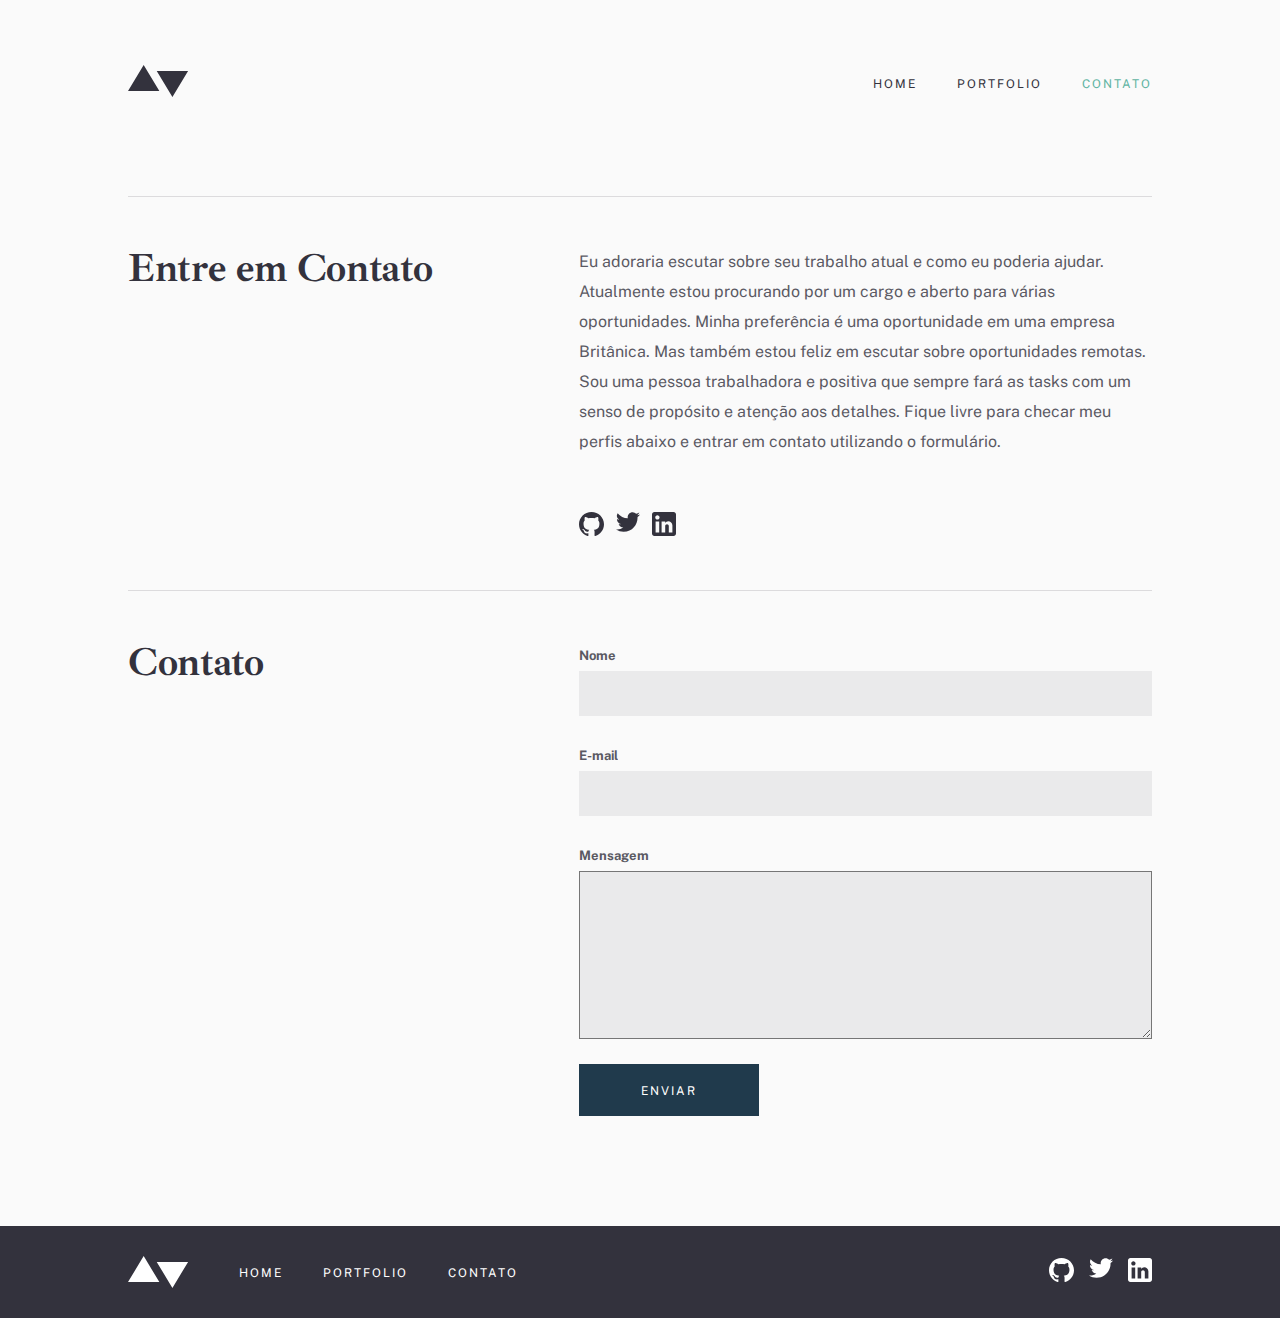
<file: pages/contato/index.html>
<!DOCTYPE html>
<html lang="pt-BR">

    <head>
        <meta charset="UTF-8">
        <meta name="viewport" content="width=device-width, initial-scale=1.0">
        <title>Contato</title>
        <link rel="preconnect" href="https://fonts.googleapis.com">
        <link rel="preconnect" href="https://fonts.gstatic.com" crossorigin>
        <link
            href="https://fonts.googleapis.com/css2?family=Ibarra+Real+Nova:wght@400;700&family=Public+Sans&display=swap"
            rel="stylesheet">
        <link rel="stylesheet" href="../../css/global.css">
        <link rel="stylesheet" href="style.css">

    </head>

    <body>
        <div class="container">
            <header class="header mt-65 mb-95">
                <div class="header__img">
                    <img src="../../assets/logo-dark.svg" alt="logo" class="header__logo">
                </div>
                <ul class="header__list list g-40">
                    <li><a class="header__list--link button__link" href="../home/index.html">Home</a></li>
                    <li><a class="header__list--link button__link" href="../portfolio/index.html">Portfolio</a>
                    </li>
                    <li><a class="header__list--link green button__link" href="../contato/index.html">Contato</a></li>
                </ul>
            </header>

            <div class="section line mb-50"></div>

            <section class="section enter-section mb-50">
                <h1 class="title color-grayishdb">Entre em Contato</h1>
                <div class="info">
                    <p class="paragraph color-grayishdb mb-55">
                        Eu adoraria escutar sobre seu trabalho atual e como eu poderia ajudar. Atualmente estou
                        procurando por um cargo e aberto para várias oportunidades. Minha preferência é uma oportunidade
                        em uma empresa Britânica. Mas também estou feliz em escutar sobre oportunidades remotas. Sou uma
                        pessoa trabalhadora e positiva que sempre fará as tasks com um senso de propósito e atenção aos
                        detalhes. Fique livre para checar meu perfis abaixo e entrar em contato utilizando o formulário.
                    </p>
                    <div class="info__social">
                        <a href="https://github.com/"><img src="../../assets/icons/github-dark.svg" alt="GitHub"
                                class="github"></a>
                        <a href="https://twitter.com/"><img src="../../assets/icons/twitter-dark.svg" alt="Twitter"
                                class="twitter"></a>
                        <a href="https://www.linkedin.com/"><img src="../../assets/icons/linkedin-dark.svg"
                                alt="Linkedin" class="linkedin"></a>
                    </div>
                </div>
            </section>

            <div class="section line mb-50"></div>

            <section class="section contact-section mb-110">
                <h1 class="title color-grayishdb">Contato</h1>
                <div class="info g-25">
                    <div class="information info__name">
                        <label class="info__label color-grayishdb" for="text-name">Nome</label>
                        <input class="input info__input" type="text" id="text-name">
                    </div>
                    <div class="information info__email">
                        <label class="info__label color-grayishdb" for="text-email">E-mail</label>
                        <input class="input info__input" type="text" id="text-email">
                    </div>
                    <div class="information info__message">
                        <label class="info__label color-grayishdb" for="text-message">Mensagem</label>
                        <textarea class="input info__input--message" id="text-message" cols="30" rows="10"></textarea>
                    </div>
                    <button class="send cyan__hover">
                        <a class="send__link" href="#">enviar</a>
                    </button>
                </div>
            </section>

            <footer class="footer">
                <div class="navbar">
                    <nav class="navbar__logo">
                        <img src="../../assets/logo-light.svg" alt="" class="logo-light mr-50">
                        <ul class="navbar__list list g-40">
                            <li><a class="button__link" href="../home/index.html">Home</a></li>
                            <li><a class="button__link" href="../portfolio/index.html">Portfolio</a></li>
                            <li><a class="button__link" href="../contato/index.html">Contato</a></li>
                        </ul>
                    </nav>
                    <div class="navbar__social g-15">
                        <a href="https://github.com/"><img src="../../assets/icons/github-light.svg" alt="GitHub"
                                class="navbar__social--github"></a>
                        <a href="https://twitter.com/"><img src="../../assets/icons/twitter-light.svg" alt="Twitter"
                                class="navbar__social--twitter"></a>
                        <a href="https://www.linkedin.com/"><img src="../../assets/icons/linkedin-light.svg"
                                alt="Linkedin" class="navbar__social--linkedin"></a>
                    </div>
                </div>
            </footer>
        </div>
    </body>

</html>
</file>
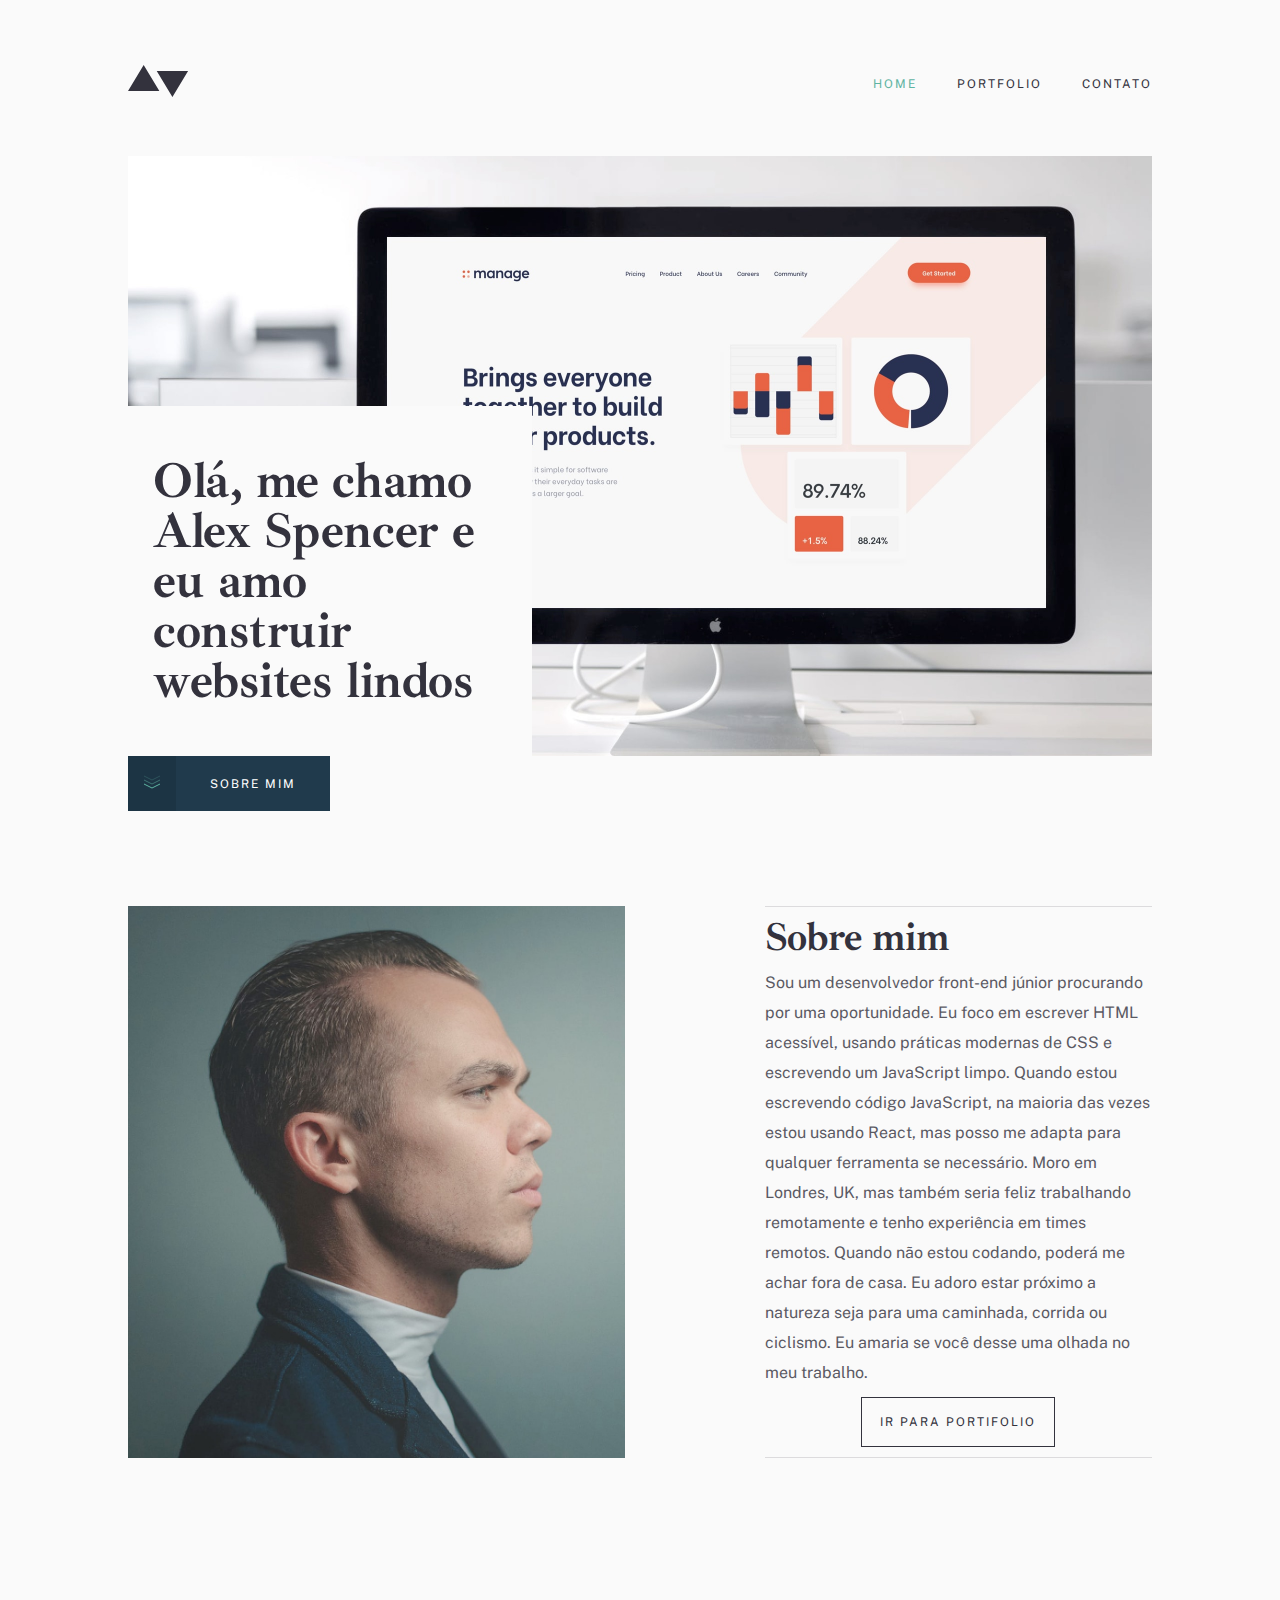
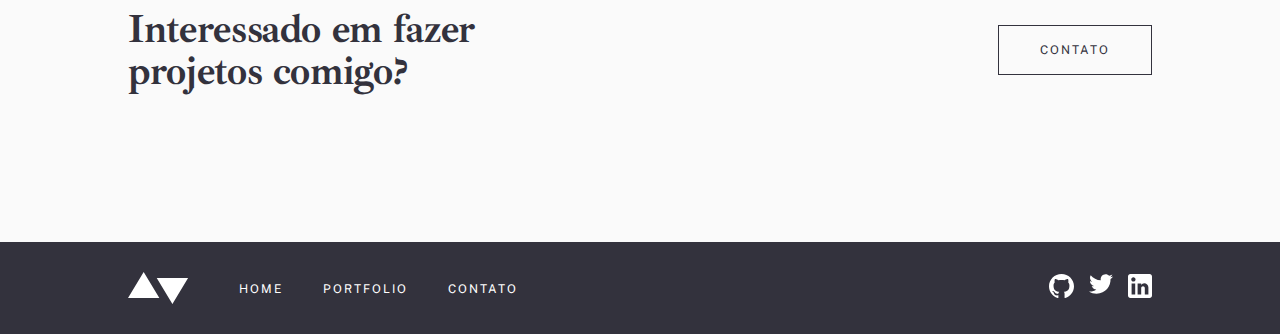
<file: pages/home/index.html>
<!DOCTYPE html>
<html lang="pt-BR">

    <head>
        <meta charset="UTF-8">
        <meta name="viewport" content="width=device-width, initial-scale=1.0">
        <title>Home</title>
        <link rel="preconnect" href="https://fonts.googleapis.com">
        <link rel="preconnect" href="https://fonts.gstatic.com" crossorigin>
        <link href="https://fonts.googleapis.com/css2?family=Ibarra+Real+Nova:wght@700&family=Public+Sans&display=swap"
            rel="stylesheet">
        <link rel="stylesheet" href="../../css/global.css">
        <link rel="stylesheet" href="style.css">

    </head>

    <body>
        <div class="container">
            <header class="header mt-65 mb-55">
                <div class="header__img">
                    <img src="../../assets/logo-dark.svg" alt="logo" class="header__logo">
                </div>
                <ul class="header__list list g-40">
                    <li><a class="header__list--link green button__link" href="../home/index.html">Home</a></li>
                    <li><a class="header__list--link button__link" href="../portfolio/index.html">Portfolio</a></li>
                    <li><a class="header__list--link button__link" href="../contato/index.html">Contato</a></li>
                </ul>
            </header>

            <section class="hero-section mb-150">
                <div class="hero-section__about">
                    <div>
                        <h1 class="hero-section__about--title color-grayishdb">Olá, me chamo Alex Spencer e eu amo
                            construir websites
                            lindos</h1>
                    </div>
                    <button class="hero-section__about--button cyan__hover icon__hover">
                        <a href="#about-me">
                            <div class="icon">
                                <svg xmlns="http://www.w3.org/2000/svg" width="16" height="14" stroke="#5FB4A2">
                                    <g fill="none" fill-rule="evenodd">
                                        <path d="M0 9l8 4 8-4" />
                                        <path opacity=".5" d="M0 5l8 4 8-4" />
                                        <path opacity=".25" d="M0 1l8 4 8-4" />
                                    </g>
                                </svg>
                            </div>
                        </a>
                        <a href="#about-me" class="button__link ">Sobre mim</a>
                    </button>
                </div>
            </section>

            <section id="about-me" class="about-section mb-150">
                <img src="../../assets/home/image-homepage-profile.jpg" alt="imagem do perfil"
                    class="about-section__img">
                <div class="about-section__text ml-140">
                    <div class="line"></div>
                    <h1 class="title text__title color-grayishdb">Sobre mim</h1>
                    <p class="text__paragraph color-grayishdb">Sou um desenvolvedor front-end júnior procurando por uma
                        oportunidade. Eu
                        foco em escrever HTML acessível, usando práticas modernas de CSS e escrevendo um JavaScript
                        limpo. Quando estou escrevendo código JavaScript, na maioria das vezes estou usando React, mas
                        posso me adapta para qualquer ferramenta se necessário. Moro em Londres, UK, mas também seria
                        feliz trabalhando remotamente e tenho experiência em times remotos. Quando não estou codando,
                        poderá me achar fora de casa. Eu adoro estar próximo a natureza seja para uma caminhada, corrida
                        ou ciclismo. Eu amaria se você desse uma olhada no meu trabalho.</p>
                    <a class="button__link dark button color-grayishdb" href="../portfolio/index.html">ir para
                        portifolio</a>
                    <div class="line"></div>
                </div>
            </section>

            <section class="contact-section mb-150">
                <h1 class="contact-section__title title color-grayishdb">
                    Interessado em fazer projetos comigo?
                </h1>

                <a class="button__link dark button color-grayishdb" href="../contato/index.html">CONTATO</a>
            </section>

            <footer class="footer">
                <div class="navbar">
                    <nav class="navbar__logo">
                        <img src="../../assets/logo-light.svg" alt="" class="logo-light mr-50">
                        <ul class="navbar__list list g-40">
                            <li><a class="button__link" href="../home/index.html">Home</a></li>
                            <li><a class="button__link" href="../portfolio/index.html">Portfolio</a></li>
                            <li><a class="button__link" href="../contato/index.html">Contato</a></li>
                        </ul>
                    </nav>
                    <div class="navbar__social g-15">
                        <a href="https://github.com/"><img src="../../assets/icons/github-light.svg" alt="GitHub"
                                class="navbar__social--github"></a>
                        <a href="https://twitter.com/"><img src="../../assets/icons/twitter-light.svg" alt="Twitter"
                                class="navbar__social--twitter"></a>
                        <a href="https://www.linkedin.com/"><img src="../../assets/icons/linkedin-light.svg"
                                alt="Linkedin" class="navbar__social--linkedin"></a>
                    </div>
                </div>
            </footer>
        </div>
    </body>

</html>
</file>
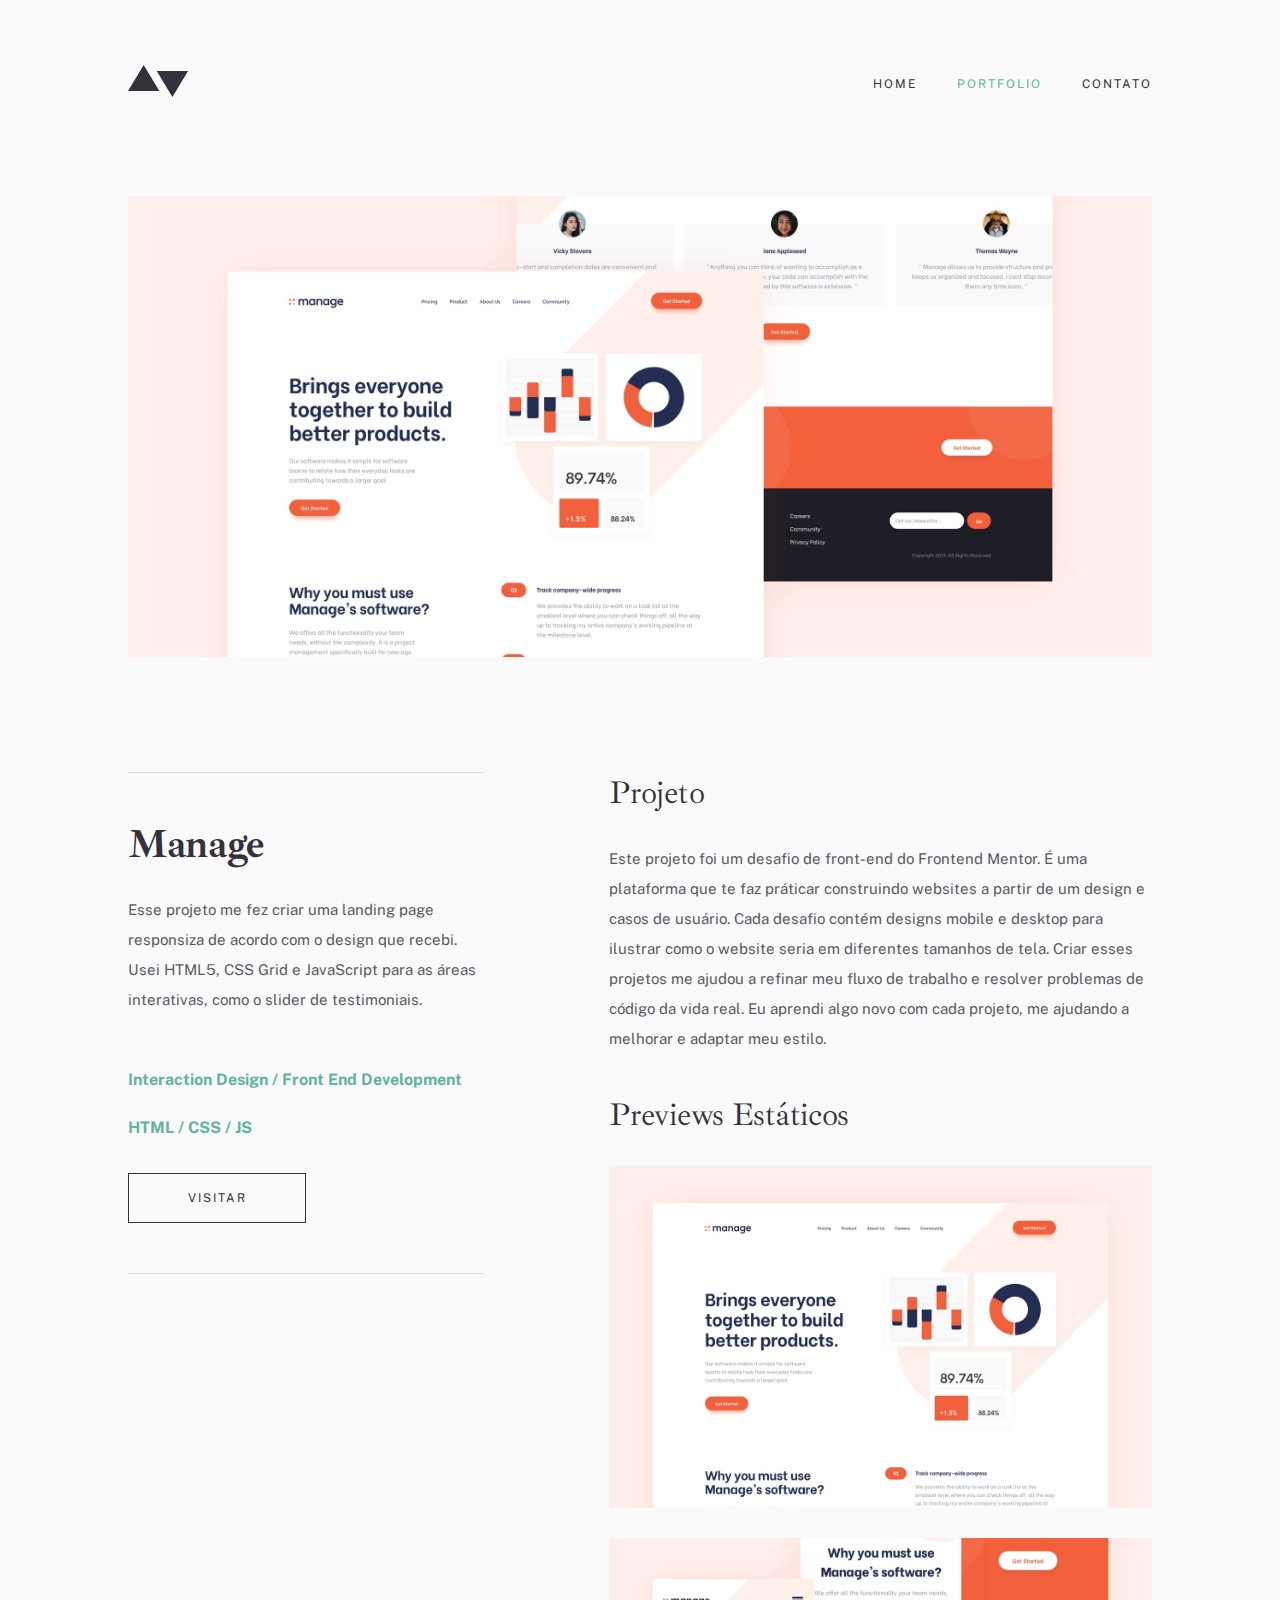
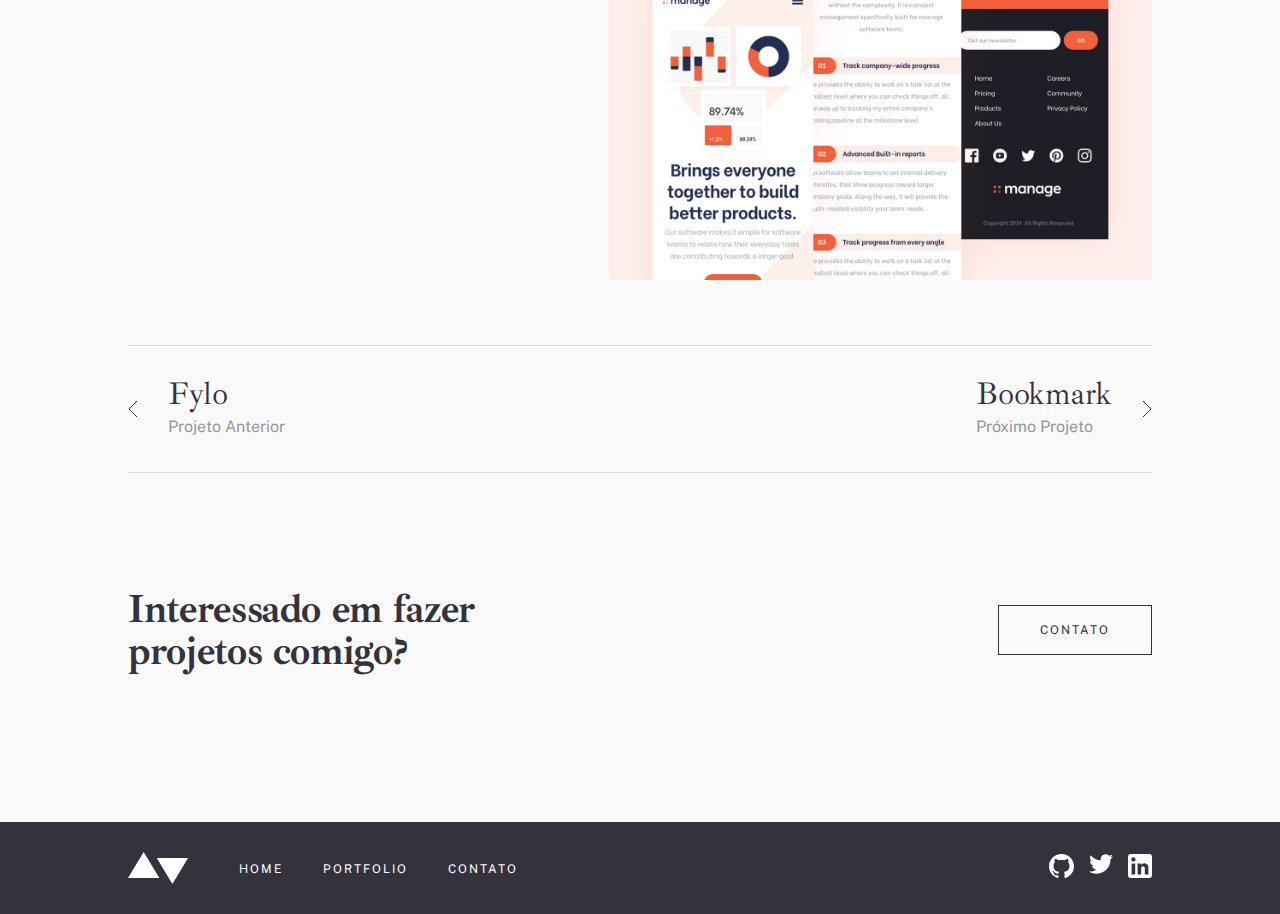
<file: pages/portfolio-01-manage/index.html>
<!DOCTYPE html>
<html lang="pt-BR">

    <head>
        <meta charset="UTF-8">
        <meta name="viewport" content="width=device-width, initial-scale=1.0">
        <title>Manage</title>
        <link rel="preconnect" href="https://fonts.googleapis.com">
        <link rel="preconnect" href="https://fonts.gstatic.com" crossorigin>
        <link
            href="https://fonts.googleapis.com/css2?family=Ibarra+Real+Nova:wght@400;700&family=Public+Sans&display=swap"
            rel="stylesheet">
        <link rel="stylesheet" href="../../css/global.css">
        <link rel="stylesheet" href="style.css">

    </head>

    <body>
        <div class="container">
            <header class="header mt-65 mb-95">
                <div class="header__img">
                    <img src="../../assets/logo-dark.svg" alt="logo" class="header__logo">
                </div>
                <ul class="header__list list g-40">
                    <li><a class="header__list--link button__link" href="../home/index.html">Home</a></li>
                    <li><a class="header__list--link green button__link" href="../portfolio/index.html">Portfolio</a>
                    </li>
                    <li><a class="header__list--link button__link" href="../contato/index.html">Contato</a></li>
                </ul>
            </header>

            <div class="hero-section mb-115">
                <img src="../../assets/portfolio/manage/image-manage-hero.jpg" alt="hero section"
                    class="hero-section__img">
            </div>

            <div class="section">
                <aside class="aside-section mr-125">
                    <div class="line mb-50"></div>
                    <h1 class="title color-grayishdb aside__title mb-30">Manage</h1>
                    <p class="paragraph color-grayishdb aside__paragraph mb-50">
                        Esse projeto me fez criar uma landing page responsiza de acordo com o design que recebi. Usei
                        HTML5,
                        CSS Grid e JavaScript para as áreas interativas, como o slider de testimoniais.
                    </p>
                    <span class="aside__text green">Interaction Design / Front End Development</span><br>
                    <span class="aside__text green">HTML / CSS / JS</span>
                    <a class="mt-30 mb-50 button button__link color-grayishdb dark" href="#">Visitar</a>
                    <div class="line"></div>
                </aside>

                <main class="main-section mb-65">
                    <h2 class="subtitle color-grayishdb mb-30">Projeto</h2>
                    <p class="paragraph color-grayishdb main__paragraph mb-40">
                        Este projeto foi um desafio de front-end do Frontend Mentor. É uma plataforma que te faz
                        práticar
                        construindo websites a partir de um design e casos de usuário. Cada desafio contém designs
                        mobile e
                        desktop para ilustrar como o website seria em diferentes tamanhos de tela. Criar esses projetos
                        me
                        ajudou a refinar meu fluxo de trabalho e resolver problemas de código da vida real. Eu aprendi
                        algo
                        novo com cada projeto, me ajudando a melhorar e adaptar meu estilo.
                    </p>
                    <h2 class="subtitle color-grayishdb mb-30">Previews Estáticos</h2>
                    <img src="../../assets/portfolio/manage/image-manage-preview-1.jpg" alt="imagem"
                        class="main__image mb-30">
                    <img src="../../assets/portfolio/manage/image-manage-preview-2.jpg" alt="imagem"
                        class="main__image">
                </main>
            </div>

            <section class="links-section mb-115">
                <div class="line mb-30"></div>

                <div class="projects">
                    <a class="left" href="../portfolio-04-fylo/index.html">
                        <img src="../../assets/icons/arrow-left.svg" alt="seta para esquerda" class="arrow">
                        <div class="project fylo ml-30">
                            <h2 class="projects__links--subtitle color-grayishdb">Fylo</h2>
                            <h4 class="projects__links--text color-grayishdb">Projeto Anterior</h4>
                        </div>
                    </a>

                    <a class="right" href="../portfolio-02-bookmark/index.html">
                        <div class="project bookmark">
                            <h2 class="projects__links--subtitle color-grayishdb">Bookmark</h2>
                            <h4 class="projects__links--text color-grayishdb">Próximo Projeto</h4>
                        </div>
                        <img src="../../assets/icons/arrow-right.svg" alt="seta para direita" class="arrow ml-30">
                    </a>

                </div>

                <div class="line mt-30"></div>
            </section>

            <section class="contact-section mb-150">
                <h1 class="contact-section__title title color-grayishdb">
                    Interessado em fazer projetos comigo?
                </h1>

                <a class="button dark button__link color-grayishdb" href="../contato/index.html">CONTATO</a>
            </section>

            <footer class="footer">
                <div class="navbar">
                    <nav class="navbar__logo">
                        <img src="../../assets/logo-light.svg" alt="" class="logo-light mr-50">
                        <ul class="navbar__list list g-40">
                            <li><a class="button__link" href="../home/index.html">Home</a></li>
                            <li><a class="button__link" href="../portfolio/index.html">Portfolio</a></li>
                            <li><a class="button__link" href="../contato/index.html">Contato</a></li>
                        </ul>
                    </nav>
                    <div class="navbar__social g-15">
                        <a href="https://github.com/"><img src="../../assets/icons/github-light.svg" alt="GitHub"
                                class="navbar__social--github"></a>
                        <a href="https://twitter.com/"><img src="../../assets/icons/twitter-light.svg" alt="Twitter"
                                class="navbar__social--twitter"></a>
                        <a href="https://www.linkedin.com/"><img src="../../assets/icons/linkedin-light.svg"
                                alt="Linkedin" class="navbar__social--linkedin"></a>
                    </div>
                </div>
            </footer>
        </div>
    </body>

</html>
</file>
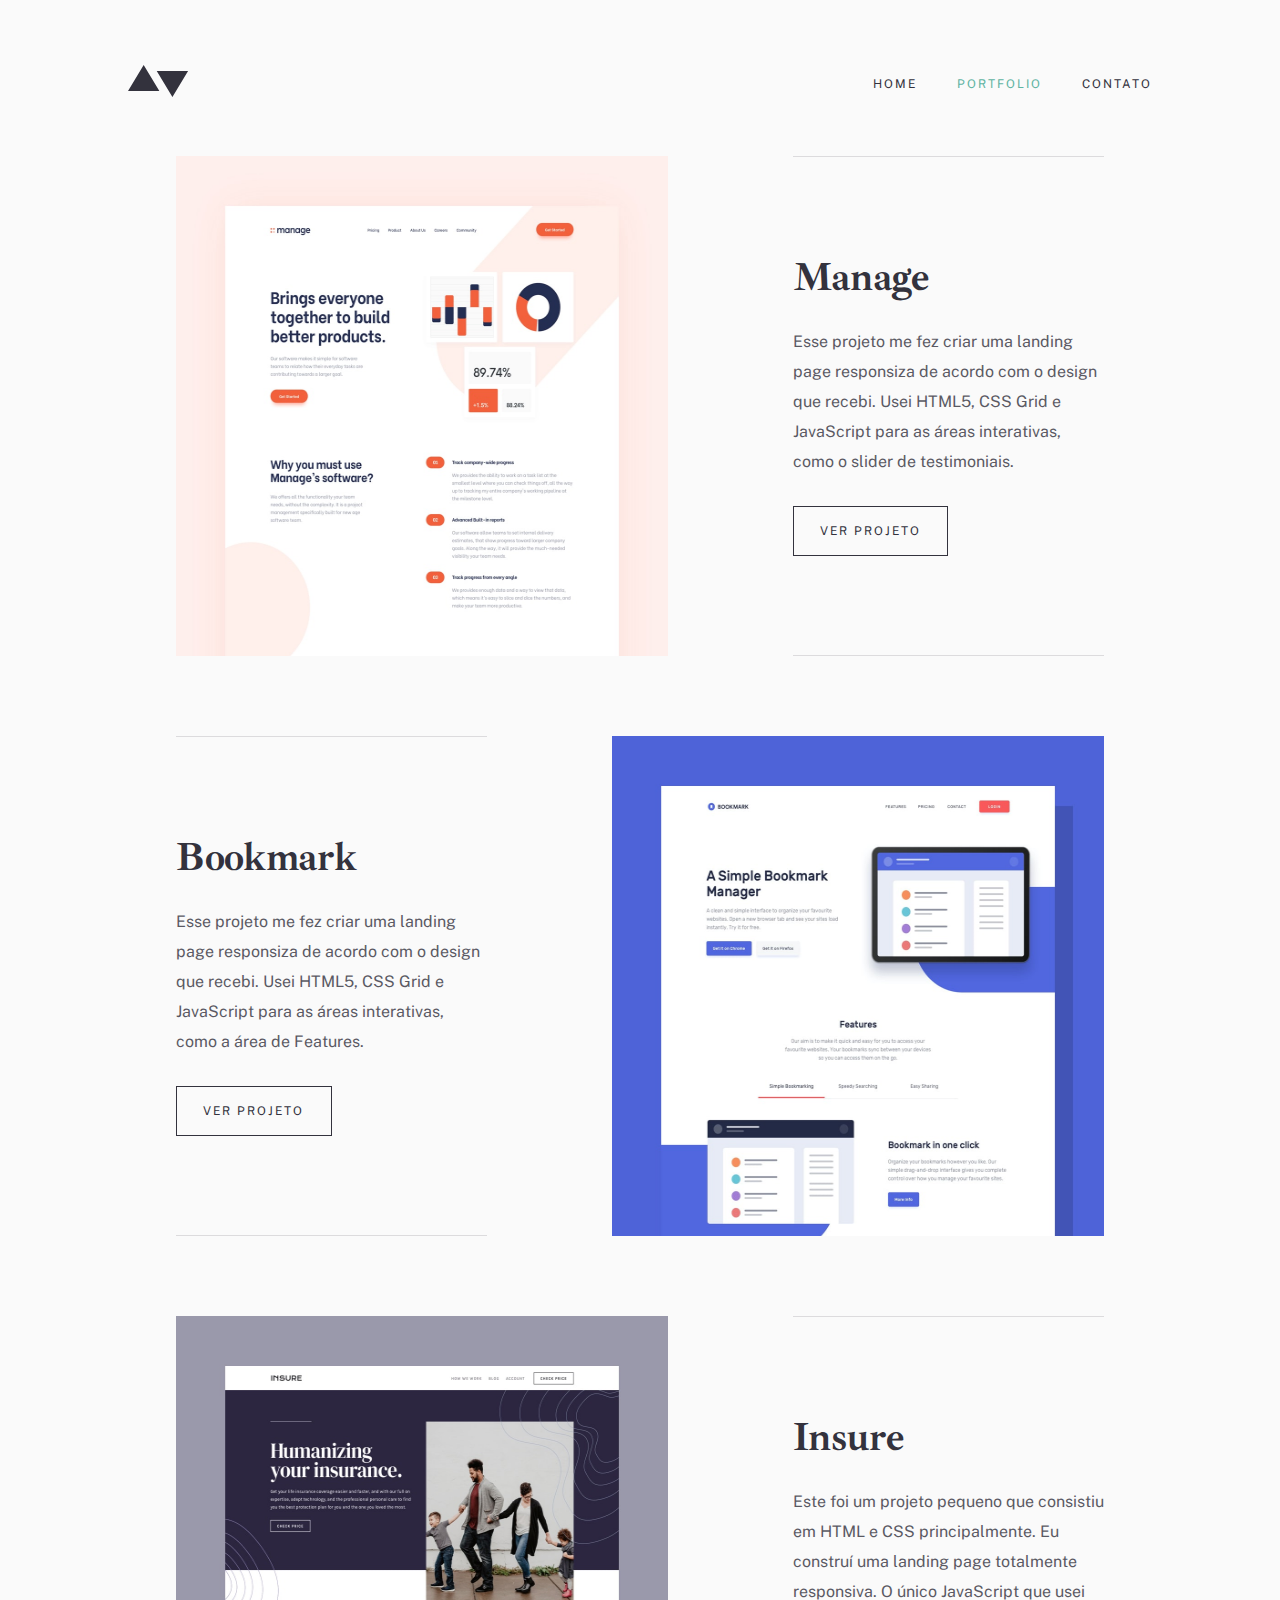
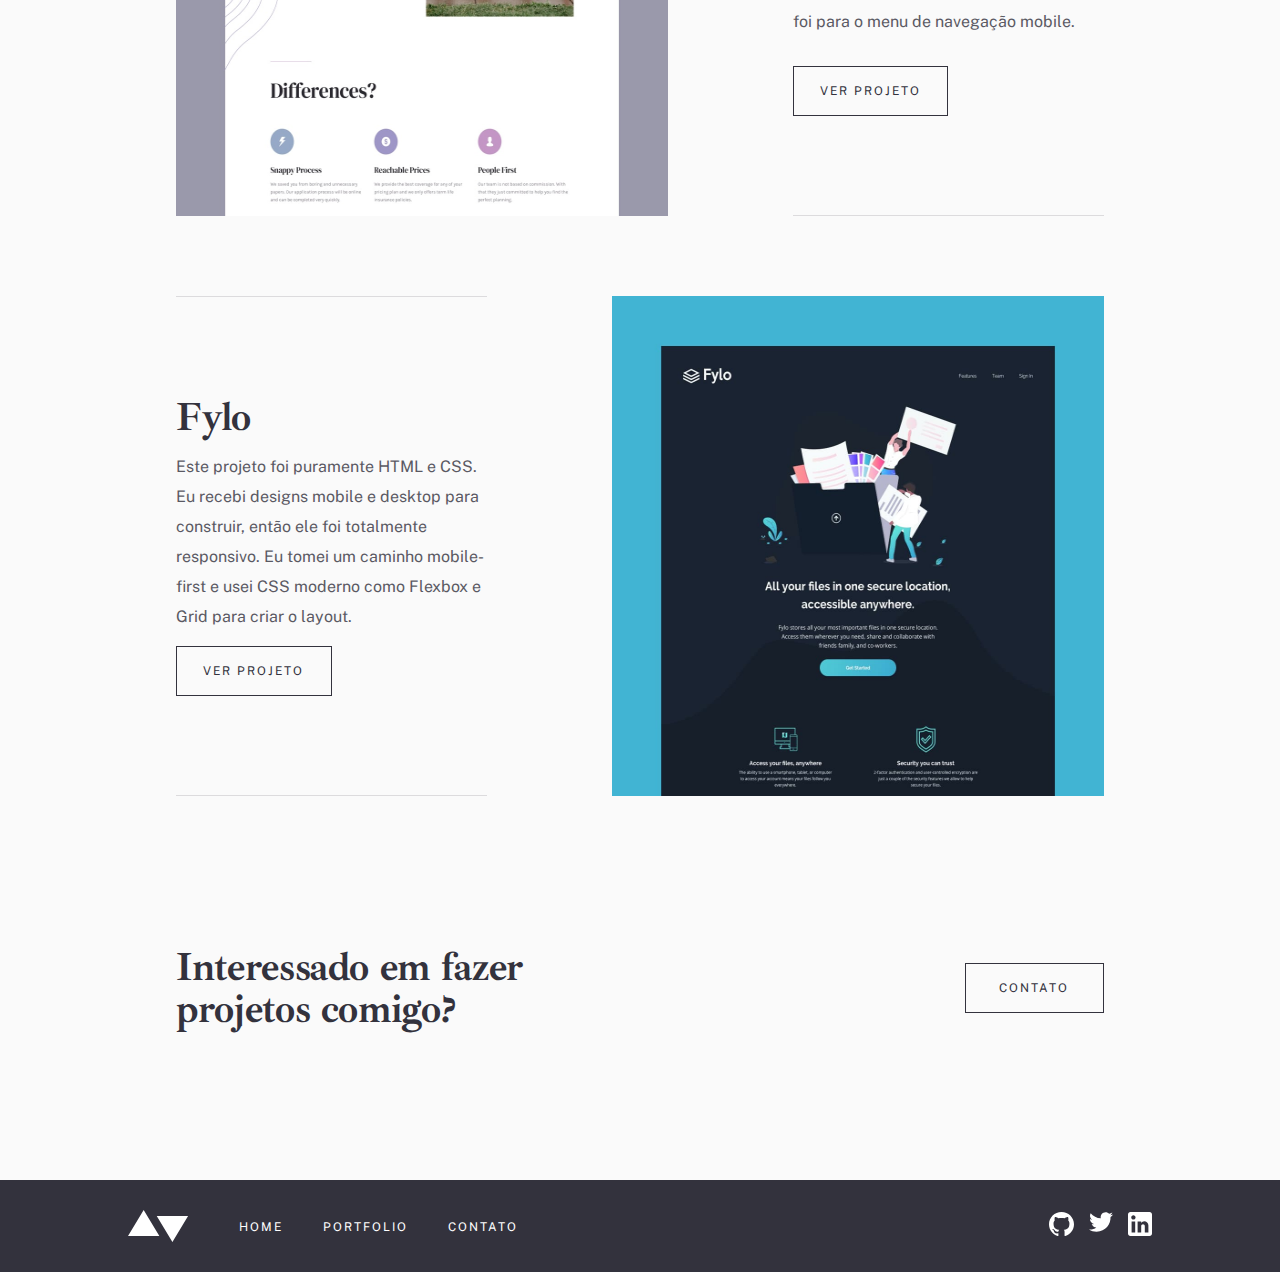
<file: pages/portfolio/index.html>
<!DOCTYPE html>
<html lang="pt-BR">

    <head>
        <meta charset="UTF-8">
        <meta name="viewport" content="width=device-width, initial-scale=1.0">
        <title>Portfolio</title>
        <link rel="preconnect" href="https://fonts.googleapis.com">
        <link rel="preconnect" href="https://fonts.gstatic.com" crossorigin>
        <link href="https://fonts.googleapis.com/css2?family=Ibarra+Real+Nova:wght@700&family=Public+Sans&display=swap"
            rel="stylesheet">
        <link rel="stylesheet" href="../../css/global.css">
        <link rel="stylesheet" href="style.css">

    </head>

    <body>
        <div class="container">
            <header class="header mt-65 mb-55">
                <div class="header__img">
                    <img src="../../assets/logo-dark.svg" alt="logo" class="header__logo">
                </div>
                <ul class="header__list list g-40">
                    <li><a class="header__list--link button__link color-grayishdb" href="../home/index.html">Home</a>
                    </li>
                    <li><a class="header__list--link green button__link color-grayishdb"
                            href="../portfolio/index.html">Portfolio</a>
                    </li>
                    <li><a class="header__list--link button__link color-grayishdb"
                            href="../contato/index.html">Contato</a></li>
                </ul>
            </header>

            <section class="section manage-section mb-80">
                <img src="../../assets/portfolio/manage/image-portfolio-manage.jpg" alt="imagem de fundo"
                    class="manage-section__img section__img">
                <div class="info manage-section__info ml-125">
                    <div class="line"></div>
                    <div class="information">
                        <h1 class="manage-section__info--title title color-grayishdb">Manage</h1>
                        <p class="manage-section__info--paragraph paragraph color-grayishdb">
                            Esse projeto me fez criar uma landing page responsiza de acordo com o design que recebi.
                            Usei
                            HTML5, CSS Grid e JavaScript para as áreas interativas, como o slider de testimoniais.
                        </p>
                        <a class="button dark button__link color-grayishdb" href="../portfolio-01-manage/index.html">Ver
                            projeto</a>
                    </div>
                    <div class="line"></div>
                </div>
            </section>

            <section class="section bookmark-section mb-80">
                <div class="bookmark-section__info info mr-125">
                    <div class="line"></div>
                    <div class="information">
                        <h1 class="bookmark-section__info--title title color-grayishdb">Bookmark</h1>
                        <p class="bookmark-section__info--paragraph paragraph color-grayishdb">
                            Esse projeto me fez criar uma landing page
                            responsiza de acordo com o design que recebi. Usei HTML5, CSS Grid e JavaScript para as
                            áreas
                            interativas, como a área de Features.
                        </p>
                        <a class="button dark button__link color-grayishdb"
                            href="../portfolio-02-bookmark/index.html">Ver
                            projeto</a>
                    </div>
                    <div class="line"></div>
                </div>
                <img src="../../assets/portfolio/bookmark/image-portfolio-bookmark.jpg" alt="imagem de fundo"
                    class="bookmark-section__img section__img">
            </section>

            <section class="section insure-section mb-80">
                <img src="../../assets/portfolio/insure/image-portfolio-insure.jpg" alt="imagem de fundo"
                    class="insure-section__img section__img">
                <div class="insure-section__info info ml-125">
                    <div class="line"></div>
                    <div class="information">
                        <h1 class="insure-section__info--title title color-grayishdb">Insure</h1>
                        <p class="insure-section__info--paragraph paragraph color-grayishdb">
                            Este foi um projeto pequeno que consistiu em HTML e CSS principalmente. Eu construí uma
                            landing
                            page totalmente responsiva. O único JavaScript que usei foi para o menu de navegação mobile.
                        </p>
                        <a class="button dark button__link color-grayishdb" href="../portfolio-03-insure/index.html">Ver
                            projeto</a>
                    </div>
                    <div class="line"></div>
                </div>
            </section>

            <section class="section fylo-section mb-150">
                <div class="fylo-section__info info mr-125">
                    <div class="line"></div>
                    <div class="information">
                        <h1 class="fylo-section__info--title title color-grayishdb">Fylo</h1>
                        <p class="fylo-section__info--paragraph paragraph color-grayishdb">
                            Este projeto foi puramente HTML e CSS. Eu recebi designs mobile e desktop para construir,
                            então
                            ele foi totalmente responsivo. Eu tomei um caminho mobile-first e usei CSS moderno como
                            Flexbox
                            e Grid para criar o layout.
                        </p>
                        <a class="button dark button__link color-grayishdb" href="../portfolio-04-fylo/index.html">Ver
                            projeto</a>
                    </div>
                    <div class="line"></div>
                </div>
                <img src="../../assets/portfolio/fylo/image-portfolio-fylo.jpg" alt="imagem de fundo"
                    class="fylo-section__img section__img">
            </section>

            <section class="contact-section mb-150">
                <h1 class="contact-section__title title color-grayishdb">
                    Interessado em fazer projetos comigo?
                </h1>

                <a class="button dark button__link color-grayishdb" href="../contato/index.html">CONTATO</a>
            </section>

            <footer class="footer">
                <div class="navbar">
                    <nav class="navbar__logo">
                        <img src="../../assets/logo-light.svg" alt="" class="logo-light mr-50">
                        <ul class="navbar__list list g-40">
                            <li><a class="button__link" href="../home/index.html">Home</a></li>
                            <li><a class="button__link" href="../portfolio/index.html">Portfolio</a>
                            </li>
                            <li><a class="button__link" href="../contato/index.html">Contato</a></li>
                        </ul>
                    </nav>
                    <div class="navbar__social g-15">
                        <a href="https://github.com/"><img src="../../assets/icons/github-light.svg" alt="GitHub"
                                class="navbar__social--github"></a>
                        <a href="https://twitter.com/"><img src="../../assets/icons/twitter-light.svg" alt="Twitter"
                                class="navbar__social--twitter"></a>
                        <a href="https://www.linkedin.com/"><img src="../../assets/icons/linkedin-light.svg"
                                alt="Linkedin" class="navbar__social--linkedin"></a>
                    </div>
                </div>
            </footer>
        </div>
    </body>

</html>
</file>
<file: css/global.css>
* {
    margin: 0;
    padding: 0;
    box-sizing: border-box;
}

button, input {
    all: unset;
}

.container {
    display: flex;
    flex-direction: column;
    justify-content: center;
    align-items: center;

    min-height: 100vh;
    background: #FAFAFA;
}

.header {
    display: flex;
    flex-direction: row;
    align-items: center;
    justify-content: space-between;

    width: 80%;
}

.button__link{
    font-size: 12px;
    line-height: 14px;
    letter-spacing: 2px;
    text-transform: uppercase;
}

.list {
    display: flex;
    list-style-type: none;
    justify-content: space-around;
}

.header__list--link {
    color: #33323D;
}

.green.button__link, .green {
    color: #5FB4A2;
}

.color-db {
    color: #203A4C;
}

.color-grayishdb {
    color: #33323D;
}

a {
    text-transform: uppercase;
}

a, p, h4 {
    text-decoration: none;
    font-family: 'Public Sans', sans-serif;
    font-weight: 400;
}

h1 {
    font-family: 'Ibarra Real Nova', serif;
    font-weight: 700;
}

h2 {
    font-family: 'Ibarra Real Nova', serif;
    font-weight: 400;
}

button {
    box-sizing: border-box;
    cursor: pointer;
}

.dark:hover {
    background: #33323D;
    color: #FAFAFA;
}

.cyan__hover:hover {
    background: #5FB4A2;
}

.icon__hover:hover svg {
    stroke: #FFFFFF;
}

.line {
    height: 1px;
    background: #33323D;
    opacity: 0.15;
}

.contact-section {
    width: 80%;
    display: flex;
    justify-content: space-between;
    align-items: center;
}

.contact-section__title {
    width: 39%;
}

.contact-section .button {
    width: 15%;
}

.footer {
    width: 100%;

    display: flex;
    justify-content: space-around;

    background: #33323D;
    padding: 30px 0px;
}

.footer .button__link {
    font-size: 12px;
    line-height: 14px;
    letter-spacing: 2px;
    text-transform: uppercase;

    color: #FFFFFF;
}

.navbar {
    width: 80%;

    display: flex;
    justify-content: space-between;
    align-items: center;

}

.navbar__logo {
    display: flex;
    align-items: center;

}

.navbar__social {
    display: flex;
}

.navbar__list .button__link{
    color: #FFFFFF;
}

.g-15 {
    gap: 15px;
}

.g-25 {
    gap: 25px;
}

.g-40 {
    gap: 40px;
}

.mt-30 {
    margin-top: 30px;
}

.mt-65 {
    margin-top: 65px;
}

.mr-50 {
    margin-right: 50px;
}

.mr-125 {
    margin-right: 125px;
}

.mb-25{
    margin-bottom: 25px;
}

.mb-30 {
    margin-bottom: 30px;
}

.mb-40 {
    margin-bottom: 40px;
}

.mb-50 {
    margin-bottom: 50px;
}

.mb-55 {
    margin-bottom: 55px;
}

.mb-65 {
    margin-bottom: 65px;
}

.mb-80 {
    margin-bottom: 80px;
}

.mb-95 {
    margin-bottom: 95px;
}

.mb-110 {
    margin-bottom: 110px;
}

.mb-115 {
    margin-bottom: 115px;
}

.mb-150 {
    margin-bottom: 150px;
}

.ml-30 {
    margin-left: 30px;
}

.ml-125 {
    margin-left: 125px;
}

.ml-140 {
    margin-left: 140px;
}
</file>
<file: pages/contato/style.css>
.section {
    width: 80%;

    display: flex;
    justify-content: space-between;
}

.info {
    width: 56%;
    display: flex;
    flex-direction: column;
    justify-content: space-between;
}

.title {
    font-size: 40px;
    line-height: 42px;
    letter-spacing: -0.357143px;

    align-self: flex-start;
}

.paragraph {
    font-size: 16px;
    line-height: 30px;
    opacity: 0.8;
}

.info__social {
    width: 17%;

    display: flex;
    justify-content: space-between;
}


.information {
    display: flex;
    flex-direction: column;
}

.info__label {
    font-family: 'Public Sans', sans-serif;    
    font-weight: 700;
    font-size: 13px;
    line-height: 30px;
    opacity: 0.8;
}

.input {
    box-sizing: border-box;
    background-color: #EAEAEB;
}

.input:focus {
    border: 2px solid #000000;
    color: #33323D;
}

.info__input {
    height: 45px;
    padding: 0px 8px;
}

.info__input--message {
    min-height: 90px;
    padding: 8px;
}

.send {
    width: 31.5%;
    padding: 17px 0px;
    text-align: center;
    background: #203A4C;
}

.send__link {
    font-size: 12px;
    line-height: 14px;
    letter-spacing: 2px;
    text-transform: uppercase;
    color: #FFFFFF;
}
</file>
<file: pages/home/style.css>
.hero-section {
    display: flex;
    flex-direction: column;
    justify-content: flex-end;
   
    background-image: url(../../assets/home/image-homepage-hero.jpg);
    background-repeat: no-repeat;
    background-size: cover;
    width: 80%;
    min-height: 600px;
}

.hero-section__about {
    width: 39.5%;
    max-height: 350px;

    background: #FAFAFA;
}

.hero-section__about--title {
    font-size: 50px;
    line-height: 50px;
    letter-spacing: -0.446429px;

    padding: 50px 25px;
}

.hero-section__about--button {
    display: flex;
    align-items: center;
    background: #203A4C;
}

.hero-section__about--button .icon{
    padding: 18px 16px; 
    background: rgba(0, 0, 0, 0.1);
}

.button__link {
    font-size: 12px;
    line-height: 14px;
    letter-spacing: 2px;
    text-transform: uppercase;
    color: #33323D;
}

.hero-section__about--button .button__link {
    text-align: center;
    color: #FFFFFF;

    padding: 17px 34px;
}

.about-section {
    width: 80%;
    max-height: 600px;
    display: flex; 
}

.about-section__img {
    width: 48.5%;
}

.about-section__text {
    width: 51.5%;

    display: flex;
    flex-direction: column;    
    justify-content: space-between;
}

.title {
    font-size: 40px;
    line-height: 42px;
    letter-spacing: -0.357143px;
}

.about-section__text .text__paragraph {
    font-size: 16px;
    line-height: 30px;
    opacity: 0.8;
}

.button {
    box-sizing: border-box;
    border: 1px solid #33323D;
    text-align: center;
    padding: 17px 0px;
}

.about-section__text .button {
    width: 50%;
    align-self: center;
}
</file>
<file: pages/portfolio-01-manage/style.css>
.section {
    width: 80%;
    display: flex;
}

.hero-section{
    display: flex;
    justify-content: center;
}

.hero-section__img {
    width: 80%;
}

.aside-section {
    display: flex;
    flex-direction: column;

    min-height: 500px;
}

.main-section {
    max-width: 53%;
    display: flex;
    flex-direction: column;
    justify-content: space-between;
}

.title {
    font-size: 40px;
    line-height: 42px;
    letter-spacing: -0.357143px;
}

.paragraph {
    font-weight: 400;
    font-size: 15px;
    line-height: 30px;
    opacity: 0.8;
}

.aside__text {
    font-family: 'Public Sans', sans-serif;
    font-weight: 700;
    font-size: 16px;
    line-height: 30px;
}

.button {
    width: 50%;
    border: 1px solid #33323D;
    padding: 17px 0px;

    text-align: center;
}

.subtitle {
    font-size: 32px;
    line-height: 42px;
    letter-spacing: -0.285714px;
}

.main__paragraph {
    font-size: 15px;
}

.links-section {
    width: 80%;

    display: flex;
    flex-direction: column;
}

.projects {
    display: flex;
    justify-content: space-between;
    align-items: center;
}

.left, .right {
    display: flex;
    align-items: center;
}

.projects .projects__links--subtitle {
    text-transform: none;

    font-weight: 400;
    font-size: 32px;
    line-height: 36px;
    letter-spacing: -0.285714px;
}

.projects .projects__links--text {
    text-transform: none;
    font-size: 16px;
    line-height: 30px;
    opacity: 0.5;
}

.project {
    display: flex;
    flex-direction: column;
}
</file>
<file: pages/portfolio/style.css>
.section {
    display: flex;

    width: 72.5%;
    min-height: 500px;
}

.section .section__img {
    max-width: 53%;
}

.info {
    display: flex;
    flex-direction: column;
    justify-content: space-between;
}

.information{
    height: 60%;
    display: flex;
    flex-direction: column;
    justify-content: space-between;
}

.title {
    font-size: 40px;
    line-height: 42px;
    letter-spacing: -0.357143px;
}

.paragraph {
    font-size: 16px;
    line-height: 30px;
    opacity: 0.8;
}

.button {
    width: 50%;
    border: 1px solid #33323D;
    padding: 17px 0px;
    text-align: center;
}

.button__link {
    font-size: 12px;
    line-height: 14px;
    letter-spacing: 2px;
    text-transform: uppercase;
}

.contact-section {
    width: 72.5%;
}
</file>
